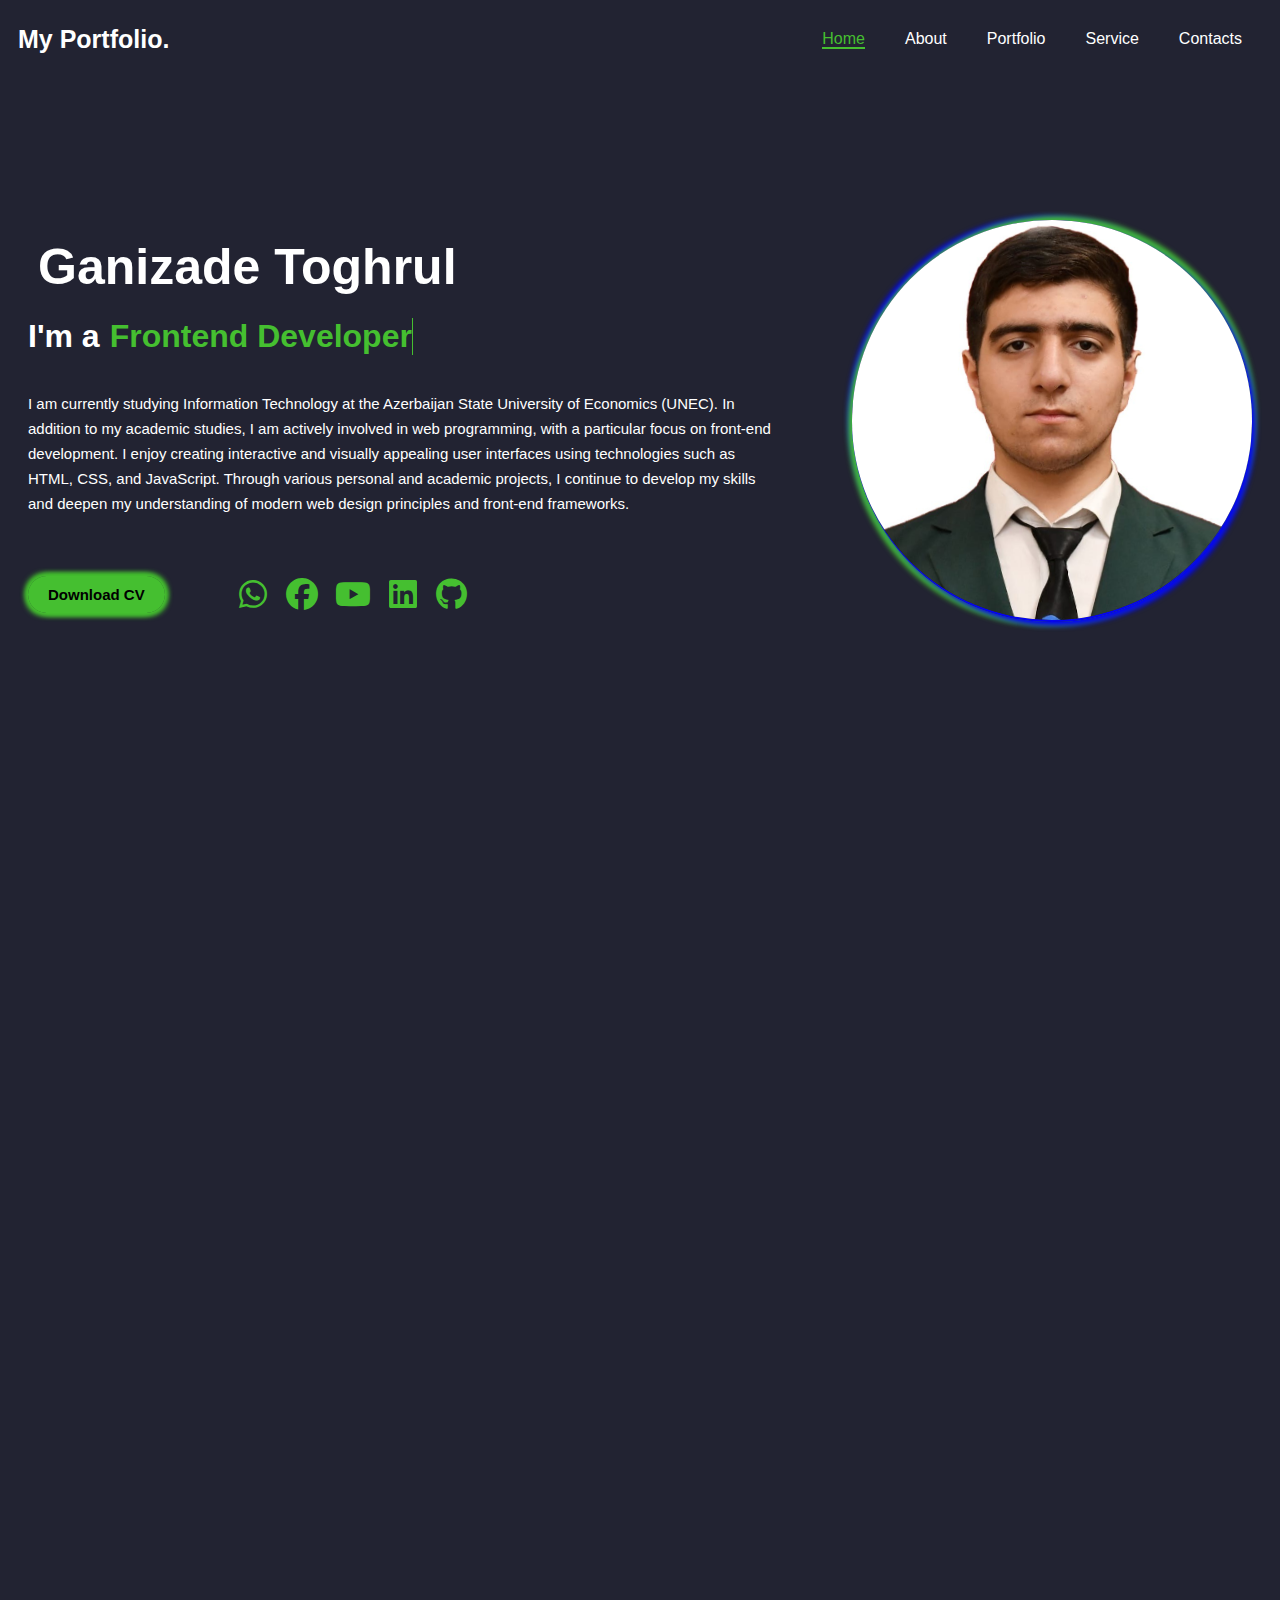
<file: projetproject/index.html>
<!DOCTYPE html>
<html lang="en">
<head>
    <meta charset="UTF-8">
    <meta name="viewport" content="width=device-width, initial-scale=1.0">
    <title>Document</title>
    <link rel="stylesheet" href="my_portfolio.css">
    <link rel="stylesheet" href="https://cdnjs.cloudflare.com/ajax/libs/font-awesome/6.5.0/css/all.min.css">
</head>
<body>
    <header>
        <div class="p3">
            <h1>My Portfolio.</h1>
            <div class="elem">
                <nav>
                    <ul>
                        <li><a class="active" href="#34">Home</a></li>
                        <li><a href="#">About</a></li>
                        <li><a href="#">Portfolio</a></li>
                        <li><a href="#">Service</a></li>
                        <li><a href="#">Contacts</a></li>
                    </ul>
                </nav>
            </div>
        </div>
    </header>
    <main>
        <div class="p6">
            <div class="div1">
                <div class="my">
                    <h1 class="p1">Ganizade Toghrul</h1>
                    <div class="p4">
                        <h1 class="p2">I'm a </h1>
                        <div class="typewriter">
                            <div>
                                <h1>Frontend Developer</h1>
                            </div>
                        </div>
                    </div>
                </div>
                
                <p>I am currently studying Information Technology at the Azerbaijan State University of Economics (UNEC). In addition to my academic studies, I am actively involved in web programming, with a particular focus on front-end development. I enjoy creating interactive and visually appealing user interfaces using technologies such as HTML, CSS, and JavaScript. Through various personal and academic projects, I continue to develop my skills and deepen my understanding of modern web design principles and front-end frameworks.</p>
                <div class="near">
                    <div class="h2">
                        <a class="cv" href="pics/CV Qenizade Toghul.zip">Download CV</a>
                    </div>
                    <div class="h1">
                        <a class="all" href="https://whtsgroplinks.org/kurulus-osman-whatsapp-group-links/" target="_blank">
                            <i class="fab fa-whatsapp"></i>
                        </a>
                        <a class="all" href="https://www.facebook.com/kurulusosman/?locale=tr_TR" target="_blank">
                            <i class="fab fa-facebook"></i>
                        </a>
                        <a class="all" href="https://www.youtube.com/channel/UCGR1XmkoQedeJMT2ajRHvsw" target="_blank">
                            <i class="fab fa-youtube"></i>
                        </a>
                        <a class="all" href="https://www.linkedin.com/in/senin-adin" target="_blank">
                            <i class="fab fa-linkedin"></i>
                        </a>
                        <a class="all" href="https://github.com/senin-adin" target="_blank">
                            <i class="fab fa-github"></i>
                        </a>
                    </div>
                </div>    
            </div>
            <div class="div2">
                <img src="pics/WhatsApp Image 2025-04-15 at 17.59.58.jpeg" alt="logo">
            </div>
        </div> 
    </main>
    <section class="about">
        
    </section>
</body>
</html>
</file>
<file: projetproject/my_portfolio.css>
body{
    background-color: rgb(34, 35, 50);
    transition: 2s;
    transition-timing-function: ease;
    height: 2000px;
}
header{
    display: flex;
    justify-content: space-around;
    color: white;
    font-family: 'Lucida Sans', 'Lucida Sans Regular', 'Lucida Grande', 'Lucida Sans Unicode', Geneva, Verdana, sans-serif;
    flex-wrap: wrap;
    position: relative;
}

.p3{
    display: flex;
    width: 100%;
    flex-wrap: wrap;
    margin: 0px 300px;
    justify-content: space-between;
}

.typewriter{
    display: flex;
    justify-content: center;
}
.typewriter h1{
    /* font-size: 1.5rem; */
    /* margin-inline: auto; */
    overflow: hidden;
    white-space: nowrap;
    border-right: 1px solid;
    animation: typing 3s steps(18) forwards, blink 1s step-end infinite;
}
@keyframes typing{
    from{
        width: 0;
    }
    to{
        width: 100%;
    }
}
@keyframes blink{
    50%{
        border-color: transparent;
    }
}
.p3 h1{
    font-size: 25px;
}
.elem{
    display: flex;
    flex-wrap: wrap;
    align-items: center;
}

ul{
    display: flex;
}
li{
    list-style-type: none;
    margin-inline:20px;
    color: white;
}
li a:hover{
    color: rgb(69, 191, 48);
}
li a{
    color: white;
    text-decoration: none;
    transition: 0.5s;
    transition-timing-function: ease;
}
.active{
    color: rgb(69, 191, 48);
    border-bottom: 2px solid rgb(69, 191, 48);
}
.p4{
    display: flex; 
    flex-wrap: wrap;
    color: rgb(69, 191, 48);  
}
.p2{
    margin-right: 10px;
    color: white;
}


.p6{
    display: flex;
    flex-wrap: wrap;
    position: relative;
    justify-content: space-between;
    margin: 20px 300px;
    height: 700px;
    align-items: center;
    font-family: 'Lucida Sans', 'Lucida Sans Regular', 'Lucida Grande', 'Lucida Sans Unicode', Geneva, Verdana, sans-serif;
}
/* .p6{
    display: flex;

} */
.div1{
    width: 60%;
    color: white;
}
.div1 p{
    font-size: 15px;
    line-height: 25px;
}
.div1 .p1{
    font-size: 50px;
    line-height: 20px;
}
.div2{
    width: 40%;
    width: 400px;
    height: 400px;
    border-radius: 50%;
    /* border: 3px double rgb(69, 191, 48); */
    animation: salam;
    animation-timing-function: ease;
    animation-direction: alternate;
    animation-duration: 2s;
    animation-iteration-count: infinite;
    /* border-top: 2px solid blue; */
    border-bottom:2px solid rgb(5, 5, 241);
    box-shadow: 4px 4px 5px rgb(5, 5, 241) ,-4px 4px 5px rgb(69, 191, 48), 4px -4px 5px rgb(69, 191, 48),-4px -4px 5px rgb(5, 5, 241) ;
    overflow: hidden;
    position: relative;
}
@keyframes salam{
    from{
        transform: rotate(0px);
        border-bottom:2px solid rgb(69, 191, 48);
        box-shadow: 4px 4px 5px rgb(69, 191, 48) ,-4px 4px 5px rgb(69, 191, 48), 4px -4px 5px rgb(69, 191, 48),-4px -4px 5px rgb(69, 191, 48) ;
    }
    to{
        transform: rotate(360px);
        border-bottom:2px solid rgb(5, 5, 241) ;
        box-shadow: 6px 6px 5px rgb(5, 5, 241) ,-6px 6px 5px rgb(69, 191, 48), 6px -6px 5px rgb(69, 191, 48),-6px -6px 5px rgb(5, 5, 241) ;
    }
}
.div2 img{
    width:350px ;
    height: 350px;
    width: 100%;
    height: 100%;
    object-fit: cover;
    object-position: 50% 10%;
    transform: scale(1);
    transform: rotate(2deg);
    animation-name: live;
    animation-iteration-count: infinite;
    animation-duration: 2s;
}
/* @keyframes live{
    from{

    }
} */
.h1{
    margin-left: 50px;
    margin-top: 20px;
    display: flex;
    flex-wrap: wrap;
    /* margin: 0px 40px; */
}
.h2{
    margin-top: 20px;
}
.h1 .all{
    color: rgb(69, 191, 48);
    transition: 0.2s;
    transition-timing-function: ease;
}
.typewriter{
    display: flex;
    justify-content: center;
}
.typewriter h1{
    /* font-size: 1.5rem; */
    /* margin-inline: auto; */
    overflow: hidden;
    white-space: nowrap;
    border-right: 1px solid;
    animation: typing 3s steps(18) forwards, blink 1s step-end infinite;
}
@keyframes typing{
    from{
        width: 0;
    }
    to{
        width: 100%;
    }
}
@keyframes blink{
    50%{
        border-color: transparent;
    }
}
.all i{
    transform: scale(2);
    padding-left: 14px;
    margin-inline: 10px;
    transition: 0.5s;
    position: relative;
    transition-timing-function: ease;
}
.all:hover{
    transform: translateY(-30%);
    filter: drop-shadow(1px 1px 1px rgb(69, 191, 48));
    color: rgb(69, 191, 48);
    
}
.cv{
    text-decoration: none;
    color: black;
    font-family:'Lucida Sans', 'Lucida Sans Regular', 'Lucida Grande', 'Lucida Sans Unicode', Geneva, Verdana, sans-serif;
    background-color: rgb(69, 191, 48);
    font-weight: 700;
    box-shadow: 3px 3px 5px rgb(69, 191, 48),-3px 3px 5px rgb(69, 191, 48), 3px -3px 5px rgb(69, 191, 48),-3px -3px 5px rgb(69, 191, 48);
    font-size: 15px;
    padding:10px 20px;
    border-radius: 40px;
    transition: 0.5s;
    transition-timing-function: ease;
}
.cv:hover{
    box-shadow: 5px 5px 5px rgb(96, 207, 76),-5px 5px 5px rgb(96, 207, 76), 5px -5px 5px rgb(96, 207, 76),-5px -5px 5px rgb(96, 207, 76);
}
.near{
    display: flex;
    margin-top: 50px;
}
@media (max-width:1680px){
    div{
        transition: 0.4s;
        transition-timing-function: ease;
    }
    .p3{
        margin: 0px 10px;
        justify-content: space-between;
    }
    .p6{
        margin: 0px 10px;
        justify-content: space-between;
    }
    .p1{
        width: 600px;
        margin: 20px 10px;
    }
    .div1{
        margin: 20px 10px;
    }
    .div2{
        margin: 30px 10px;
    }
    .elem{
        justify-content: space-between;
    }
}
@media (max-width:1260px){
    .div1{
        width: 630px;
        transition: 0.4s;
        transition-timing-function: ease;
    }
    .p6{
        display: flex;
        justify-content: center;
        transition: 0.4s;
        transition-timing-function: ease;
    }
    .p1{
        text-align: center;
    }
    .p4{
        /* text-align: center; */
        justify-content: center;
    }
    .p3{
        display: flex;
        justify-content: center;
    }
    .near{
        display: flex;
        justify-content: center;
    }
}
</file>
